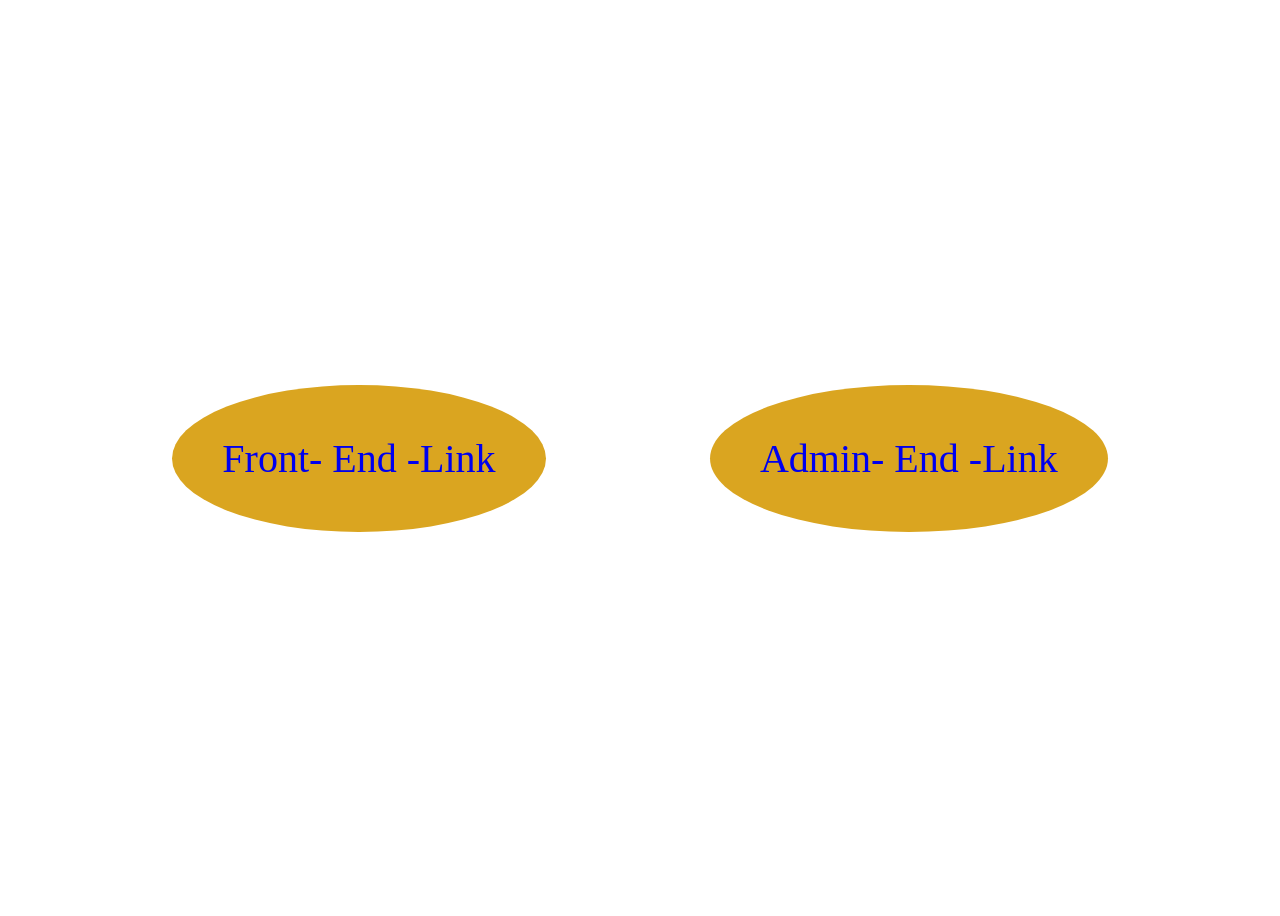
<file: frontend/index.html>
<!DOCTYPE html>
<html lang="en">
<head>
    <meta charset="UTF-8">
    <meta http-equiv="X-UA-Compatible" content="IE=edge">
    <meta name="viewport" content="width=device-width, initial-scale=1.0">
    <title>main</title>
    <style>
        #mainpage{
            display: flex;
            justify-content: space-evenly;
            height: 100vh;
            align-items: center;
        }
        #mainpage a{
            text-decoration: none;
            font-size: 40px;
            background-color: goldenrod;
            padding: 50px;
            border-radius: 50%;
        }
    </style>
</head>
<body>
    <div id="mainpage">
        <a href="home.html">Front- End -Link</a>
        <a href="admin.html">Admin- End -Link</a>
    </div>
</body>
</html>
</file>
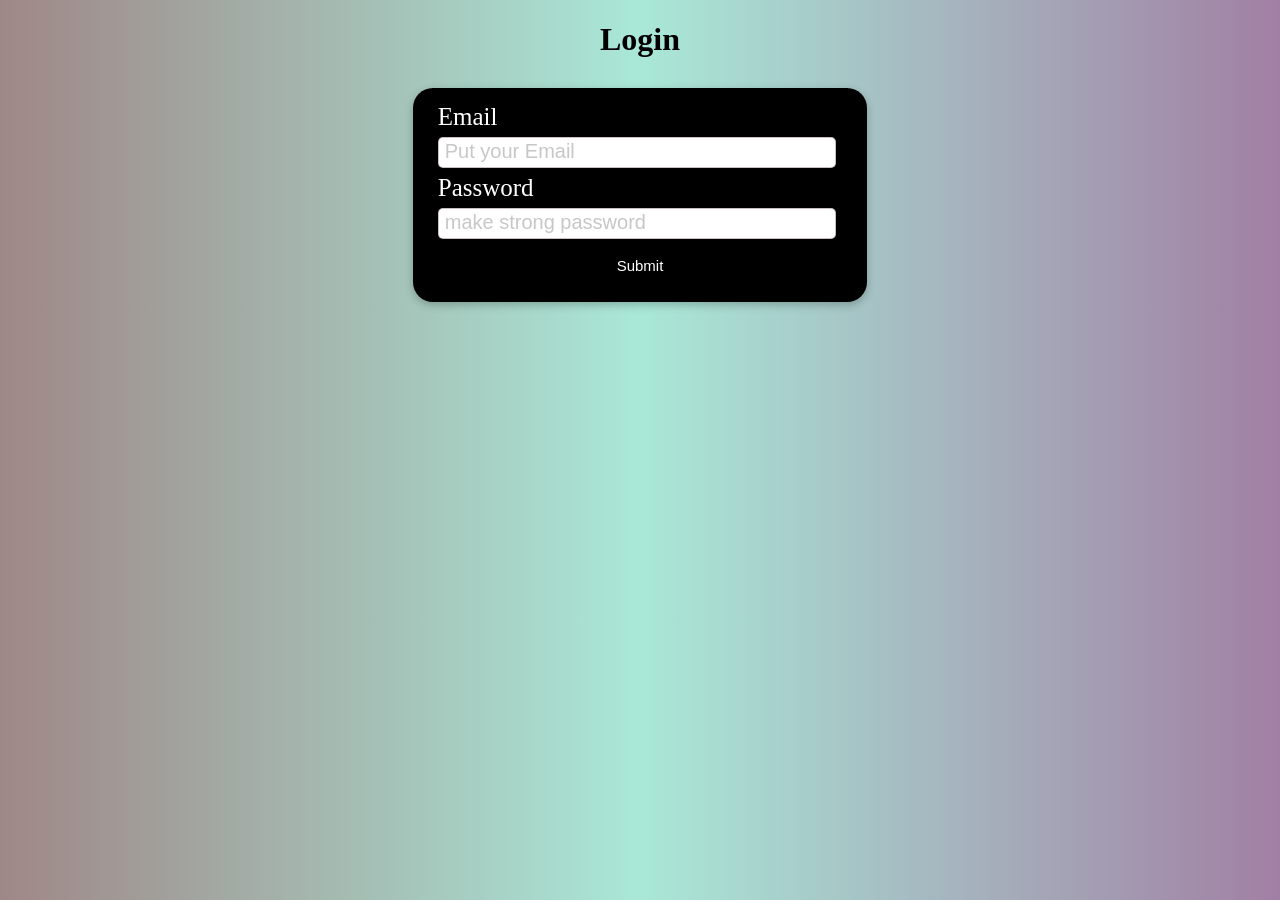
<file: frontend/admin.html>
<!DOCTYPE html>
<html lang="en">
<head>
    <meta charset="UTF-8">
    <meta http-equiv="X-UA-Compatible" content="IE=edge">
    <meta name="viewport" content="width=device-width, initial-scale=1.0">
    <link rel="stylesheet" href="adminlogin.css">
    <title>Login </title>
<body>
     <div>
    <h1>Login </h1>
  </div>
  <div>
    <form  action="" class="container">
     
      <label for="">Email</label>
      <br>
      <input type="email" id="email" name="email" placeholder="Put your Email" required>
      <br>
     
      <label for="">Password</label>
      <br>
      <input type="password" id="password" name="password" placeholder="make strong password" required>
      <br>
      
      
      <div class="outer">
        <input class="button" type="submit" value="Submit">
      </div>
    </form>
  </div>
</body>
</html>
<script>
let formsub=document.querySelector("form")
  formsub.addEventListener("submit",(event)=>{
    event.preventDefault()
    
    let email=formsub.email.value;
    let password=formsub.password.value;
    if(email==""||password==""){
      alert("Please fill all details")
    }else{
      let ob={
        email,password
      };
      console.log(ob)
      fetch("https://myshop-backend-u9km.onrender.com/admin/login",{
       method:"POST",
       body:JSON.stringify(ob),
       headers:{
        "Content-type":"application/json"
       }
      }).then((res)=>{return(res.json())}).then((data)=>{
        localStorage.setItem("token",data.token)
        console.log(data.token)
        alert("Login sucessful");
        window.location.href="admindashboard.html"
    })
      .then((error)=>{
        console.log(error)
      })
    }
  })    


</script>
</file>
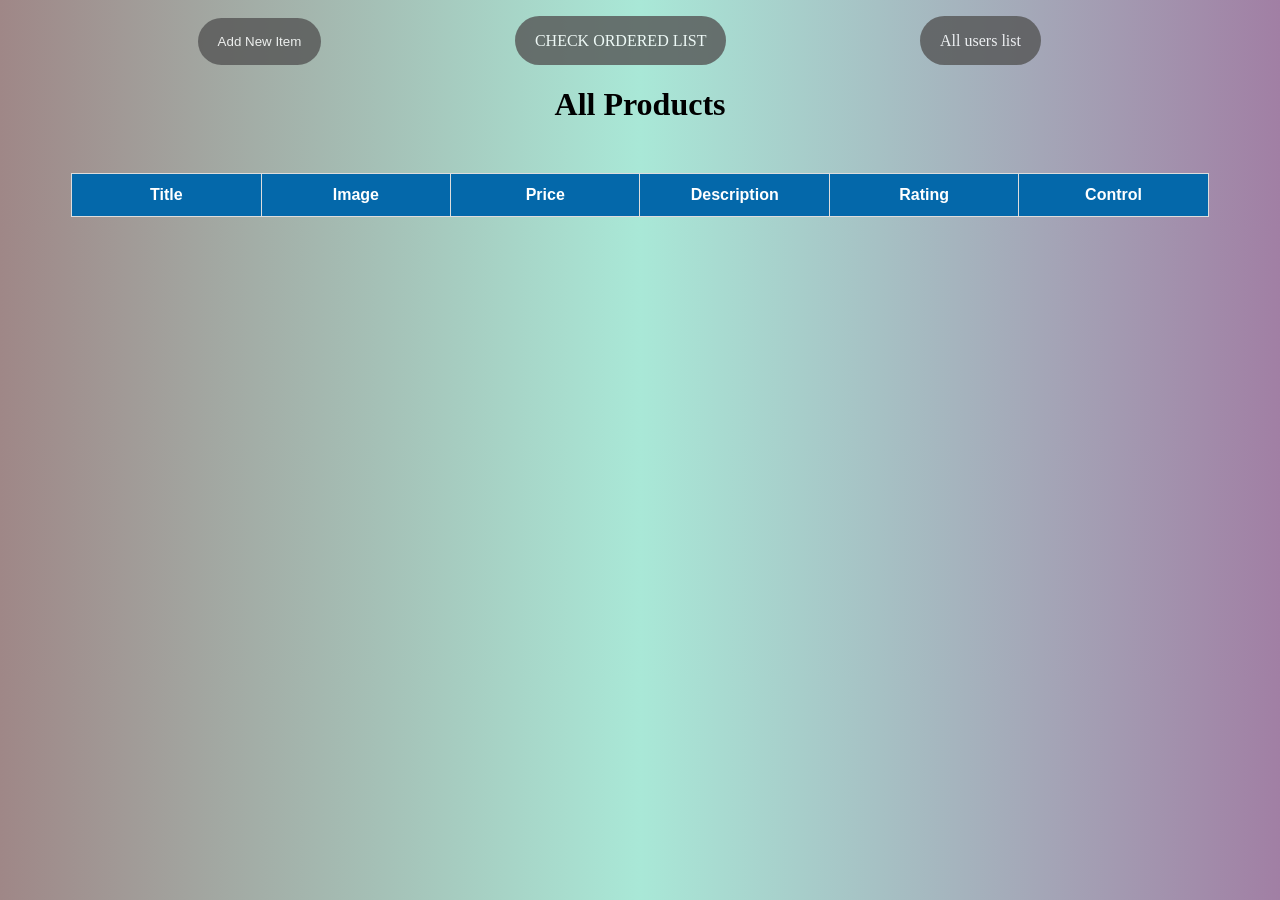
<file: frontend/admindashboard.html>
<!DOCTYPE html>
<html lang="en">
  <head>
    <meta charset="UTF-8" />
    <meta http-equiv="X-UA-Compatible" content="IE=edge" />
    <meta name="viewport" content="width=device-width, initial-scale=1.0" />
    <title>All Products</title>
    <link rel="stylesheet" href="dashboard.css" />
  </head>

  <body>
    <div id="additem">
      <div class="buttons">
        <button class="open-button" onclick="openForm()">Add New Item</button>
        <a class="openodered" href="getorderitem.html">CHECK ORDERED LIST</a>
        <a class="openuser" href="userlist.html">All users list</a>
      </div>

      <div class="form-popup" id="myForm">
        <form action="" class="form-container">
          <h1>Fill Details of New Product</h1>

          <label for="psw"><b>Brand</b></label>
          <input
            type="text"
            placeholder="Name"
            name="name"
            id="Name"
            required
          />

          <label for="image"><b>Image _Url</b></label>
          <input
            type="text"
            placeholder="Image Url"
            name="image"
            id="image"
            required
          />

          <label for="product_price"><b>Price</b></label>
          <input
            type="number"
            placeholder="Price"
            name="price"
            id="price"
            required
          />

          <label for="title"><b>Description</b></label>
          <input
            type="text"
            placeholder="Description"
            name="description"
            id="des"
            required
          />

          <label for="category"><b>Rating</b></label>
          <input
            type="number"
            step=".01"
            placeholder="Rating"
            name="rating"
            id="rating"
            required
          />

          <!-- <button type="submit" class="btn">Login</button> -->
          <button type="button" class="btn cancel" onclick="closeForm()">
            Add
          </button>
        </form>
      </div>

      <!-- edit data form---------- -->
      <div class="form-popup" id="editForm">
        <form action="" class="edit-form-container">
          <h1>Update the data</h1>

          <label for="psw"><b>Brand</b></label>
          <input type="text" name="name" id="Name" required />

          <label for="image"><b>Image _Url</b></label>
          <input type="text" Url" name="image" id="image" required>

          <label for="product_price"><b>Price</b></label>
          <input type="number" name="price" id="price" required />

          <label for="title"><b>Description</b></label>
          <input type="text" name="description" id="des" required />

          <label for="category"><b>Rating</b></label>
          <input type="number" step=".01" name="rating" id="rating" required />

          <!-- <button type="submit" class="btn">Login</button> -->
          <button type="button" class="btn cancel" id="update">Update</button>
        </form>
      </div>
    </div>

    <div id="product-div">
      <h1 id="heading">All Products</h1>
      <table>
        <!-- Dont change order of columns -->
        <thead>
          <tr>
            <th>Title</th>
            <th>Image</th>
            <th>Price</th>
            <th>Description</th>
            <th>Rating</th>

            <th>Control</th>
          </tr>
        </thead>
        <tbody>
          <!-- Append your output to tbody -->
        </tbody>
      </table>
    </div>
  </body>
</html>

<script>
  fetch("https://myshop-backend-u9km.onrender.com/admintask", {
    headers: {
      Authorization: localStorage.getItem("token"),
    },
  })
    .then((res) => {
      return res.json();
    })
    .then((data) => {
      display(data);
    })
    .catch((err) => {
      console.log(err);
    });

  function display(data) {
    let tbody = document.querySelector("tbody");
    tbody.innerHTML = "";
    data.forEach((element) => {
      let row = document.createElement("tr");

      let title = document.createElement("td");
      title.innerText = element.name;
      let image = document.createElement("img");
      image.setAttribute("src", element.image);
      image.setAttribute("class", "image");
      let price = document.createElement("td");
      price.innerText = element.price;
      let description = document.createElement("td");
      description.innerText = element.description;
      let rating = document.createElement("td");
      rating.innerText = element.rating;

      let control = document.createElement("td");
      let butDelet = document.createElement("button");
      butDelet.innerText = "Delete";
      butDelet.setAttribute("id", "blue");
      butDelet.addEventListener("click", (eve) => {
        DeleteNote(element._id);
      });
      let butUpdate = document.createElement("button");
      butUpdate.innerText = "Edit";
      butUpdate.setAttribute("id", "red");
      butUpdate.addEventListener("click", () => {
        editData(element);
      });
      control.append(butDelet, butUpdate);
      row.append(title, image, price, description, rating, control);
      tbody.append(row);
    });
  }

  function DeleteNote(noteId) {
    //console.log(noteId)
    event.preventDefault();
    fetch(
      `https://myshop-backend-u9km.onrender.com/admintask/delete/${noteId}`,
      {
        method: "DELETE",
        headers: {
          Authorization: localStorage.getItem("token"),
        },
      }
    )
      .then((res) => {
        return res.json();
      })
      .then((data) => {
        location.reload();
      })
      .catch((err) => {
        console.log(err);
      });
  }

  // ------add product-----

  function openForm() {
    document.getElementById("myForm").style.display = "block";
    document.getElementById("product-div").style.display = "none";
    document.querySelector(".buttons").style.display = "none";
  }
  let modal = document.getElementById("myForm");
  window.onclick = function (event) {
    if (event.target == modal) {
      modal.style.display = "none";
    }
  };

  function closeForm(event) {
    let ProductData = document.querySelector("form");
    let obj = {};

    obj["name"] = ProductData.name.value;
    obj["image"] = ProductData.image.value;
    obj["price"] = ProductData.price.value;
    obj["description"] = ProductData.des.value;

    obj["rating"] = ProductData.rating.value;

    if (
      obj["name"] == "" ||
      obj["image"] == "" ||
      obj["price"] == "" ||
      obj["price"] == "" ||
      obj["description"] == "" ||
      obj["rating"] == ""
    ) {
      alert("Fill all detail");
    } else {
      const token = localStorage.getItem("token");

      fetch("https://myshop-backend-u9km.onrender.com/admintask/add", {
        method: "POST",
        body: JSON.stringify(obj),
        headers: {
          "Content-type": "application/json",
          Authorization: token,
        },
      })
        .then((res) => {
          return res.json();
        })
        .then((data) => {
          //console.log(data)
          alert("Item has been added");
          location.reload();
          //window.location.href="show.html"
        })
        .catch((error) => {
          console.log(error);
          alert(error);
        });
    }
    document.getElementById("myForm").style.display = "none";
    document.querySelector(".open-button").style.display = "block";
    
  }

  function editData(element) {
    //console.log(element)
    document.getElementById("editForm").style.display = "block";

    document.getElementById("product-div").style.display = "none";
    document.querySelector(".buttons").style.display = "none";
    let editform = document.querySelector(".edit-form-container");
    editform.name.value = element.name;
    editform.image.value = element.image;
    editform.price.value = element.price;
    editform.des.value = element.description;
    editform.rating.value = element.rating;
    let update = document.querySelector("#editForm #update");
    update.addEventListener("click", () => {
      let editedData = document.querySelector(".edit-form-container");
      console.log("data is updated");
      event.preventDefault();
      let obj = {};
      obj["name"] = editedData.name.value;
      obj["image"] = editedData.image.value;
      obj["price"] = editedData.price.value;
      obj["description"] = editedData.des.value;

      obj["rating"] = editedData.rating.value;
      console.log(element._id);
      fetch(
        `https://myshop-backend-u9km.onrender.com/admintask/update/${element._id}`,
        {
          method: "PATCH",
          body: JSON.stringify(obj),
          headers: {
            "Content-type": "application/json",
            Authorization: localStorage.getItem("token"),
          },
        }
      )
        .then((res) => {
          return res.json();
        })
        .then((data) => {
          location.reload();
        })
        .catch((err) => {
          console.log(err);
        });
    });
  }
</script>
</file>
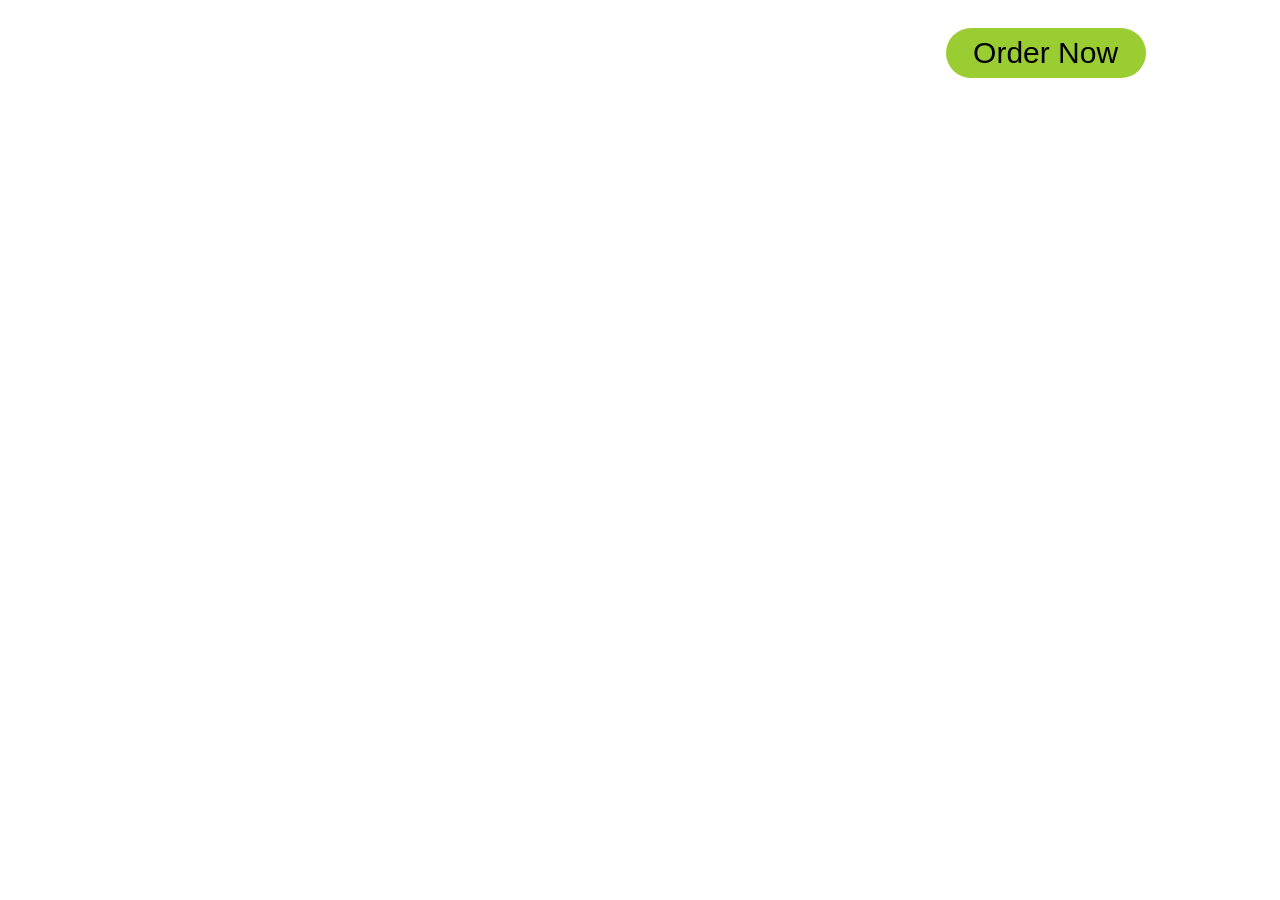
<file: frontend/cart.html>
<!DOCTYPE html>
<html lang="en">
<head>
    <meta charset="UTF-8">
    <meta http-equiv="X-UA-Compatible" content="IE=edge">
    <meta name="viewport" content="width=device-width, initial-scale=1.0">
    <title>Document</title>
    <link rel="stylesheet" href="cart.css">
</head>
<body>
    <div id="heading">
        <h1 id="totalproduct"></h1>
          <h1 id="price"></h1>
          <button id="ordernow">Order Now</button>
    </div>
    <Div id="product-conatiner">

        <!-- // i have to append all the product -->
    </Div>
</body>
</html>

<script>
     fetch("https://myshop-backend-u9km.onrender.com/usercart", {
        headers: {
            "Authorization": localStorage.getItem("user-token")
        }
    }).then((res) => { return (res.json()) }).then((data) => {
        display(data)
    }).catch((err) => {
        console.log(err);
    })





  function display(data) {
        let productContainer = document.querySelector("#product-conatiner");
        productContainer.innerHTML = "";
           let totalprice=0,c=data.length;;
        data.forEach(element => {
            totalprice=totalprice+element.price
            let itemcart = document.createElement("div");
            itemcart.setAttribute("id", "itemcart");

            let image = document.createElement("img");
            image.src = element.image;

            let name = document.createElement("h3");
            name.innerText = element.name;

            let description = document.createElement("p");
            description.innerText = element.description;

            let price = document.createElement("h3");
            price.innerText = "Rs" + ":" + element.price;
            let rating = document.createElement("p");
            rating.innerText = element.rating;
            let delet=document.createElement("button");
            delet.innerText="Delete";
            delet.setAttribute("id","delete");
            delet.addEventListener("click",()=>{
                DeleteItem(element)
            })


            itemcart.append(image, name, description, price, rating,delet);
            

            productContainer.append(itemcart);

        });
       document.querySelector("#price").innerText="Total price :"+"Rs. "+totalprice;
       localStorage.setItem("price",totalprice)
       document.querySelector("#totalproduct").innerText="Total quantity :"+c;
    }

function DeleteItem(element){
    console.log(element)

    event.preventDefault()
        fetch(`https://myshop-backend-u9km.onrender.com/usercart/deletecart/${element._id}`, {
            method: "DELETE",
            headers: {
                "Authorization": localStorage.getItem("user-token")
            }
        }).then((res) => { return (res.json()) }).then((data) => {
            location.reload();
        }).catch((err) => {
            console.log(err);
        })
}
    
let odersBtn=document.querySelector("#ordernow");
odersBtn.addEventListener("click",()=>{
    window.location.href="order.html"
})


</script>
</file>
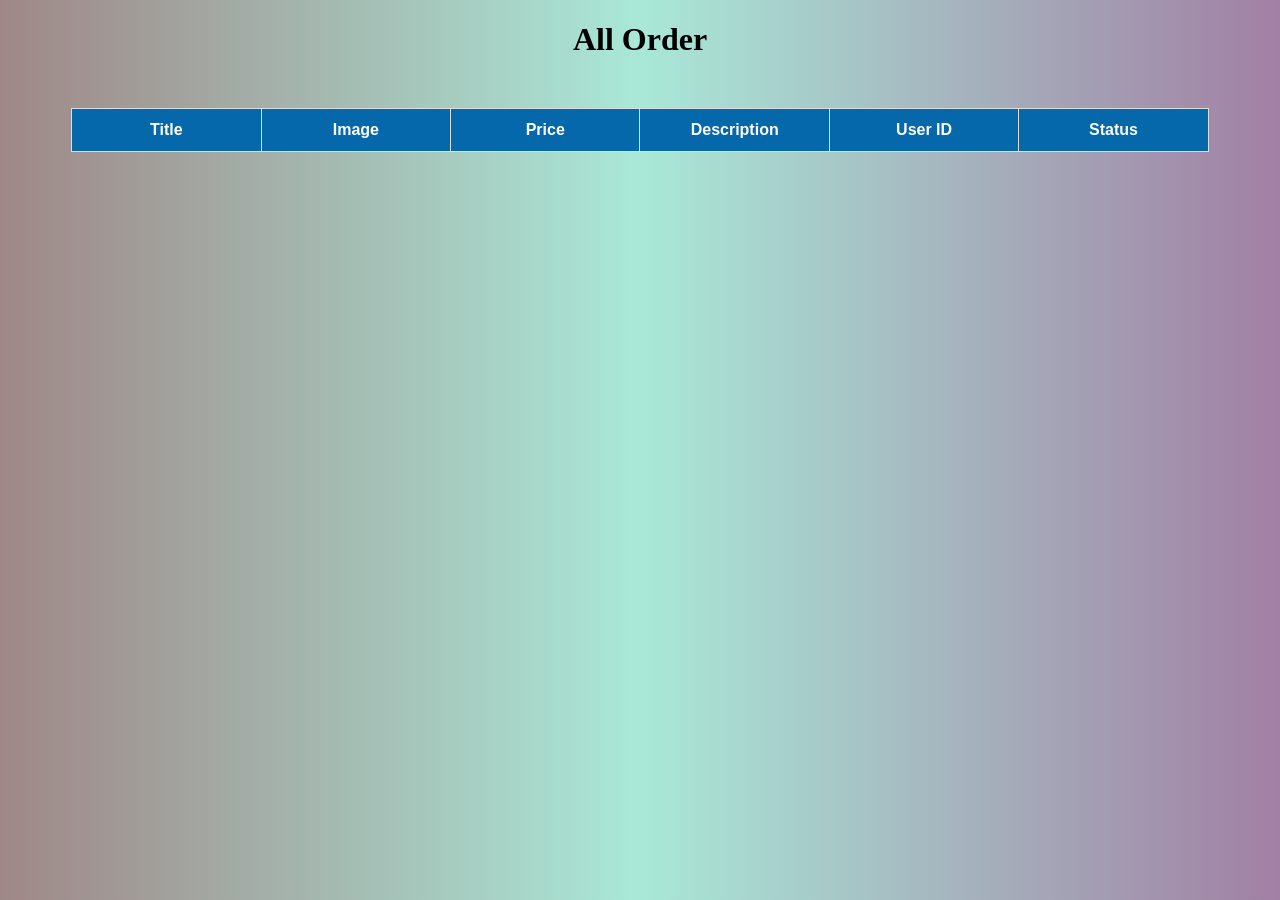
<file: frontend/getorderitem.html>
<!DOCTYPE html>
<html lang="en">
<head>
    <meta charset="UTF-8">
    <meta http-equiv="X-UA-Compatible" content="IE=edge">
    <meta name="viewport" content="width=device-width, initial-scale=1.0">
    <title>All order Products </title>
    <link rel="stylesheet" href="dashboard.css">
</head>
<body>
    <div id="product-div">
        <h1 id="heading">All Order</h1>
        <table>
            <!-- Dont change order of columns -->
            <thead>
                <tr>

                    <th>Title</th>
                    <th>Image</th>
                    <th>Price</th>
                    <th>Description</th>
                    <th>User ID</th>
                    <th>Status</th>
                </tr>
            </thead>
            <tbody>
                <!-- Append your output to tbody -->

            </tbody>
        </table>
    </div>
</body>
</html>

<script>

fetch("https://myshop-backend-u9km.onrender.com/admintask/getorderitem", {
        headers: {
            "Authorization": localStorage.getItem("token")
        }
    }).then((res) => { return (res.json()) }).then((data) => {
        display(data)
    }).catch((err) => {
        console.log(err);
    })



    
    function display(data) {
        let c=0;
        let tbody = document.querySelector("tbody");
        tbody.innerHTML = "";
        data.forEach(element => {
            c++;
            let row = document.createElement("tr");

            let title = document.createElement("td");
            title.innerText = element.name;
            let image = document.createElement("img");
            image.setAttribute("src", element.image);
            image.setAttribute("class", "image")
            let price = document.createElement("td");
            price.innerText = element.price;
            let description = document.createElement("td");
            description.innerText = element.description;
            let rating = document.createElement("td");
            rating.innerText = element.userId;

            let control = document.createElement("td");
            let butDelet = document.createElement("button");
           if(c%3==0){
            butDelet.innerText = "Pending";
           }else if(c%2==0){
            butDelet.innerText = "on Processing";
           }else{
            butDelet.innerText = "Delivered";
           }
            butDelet.setAttribute("id", "blue");

           
            
            control.append(butDelet)
            row.append(title, image, price, description, rating, control);
            tbody.append(row)

        });
    }
</script>
</file>
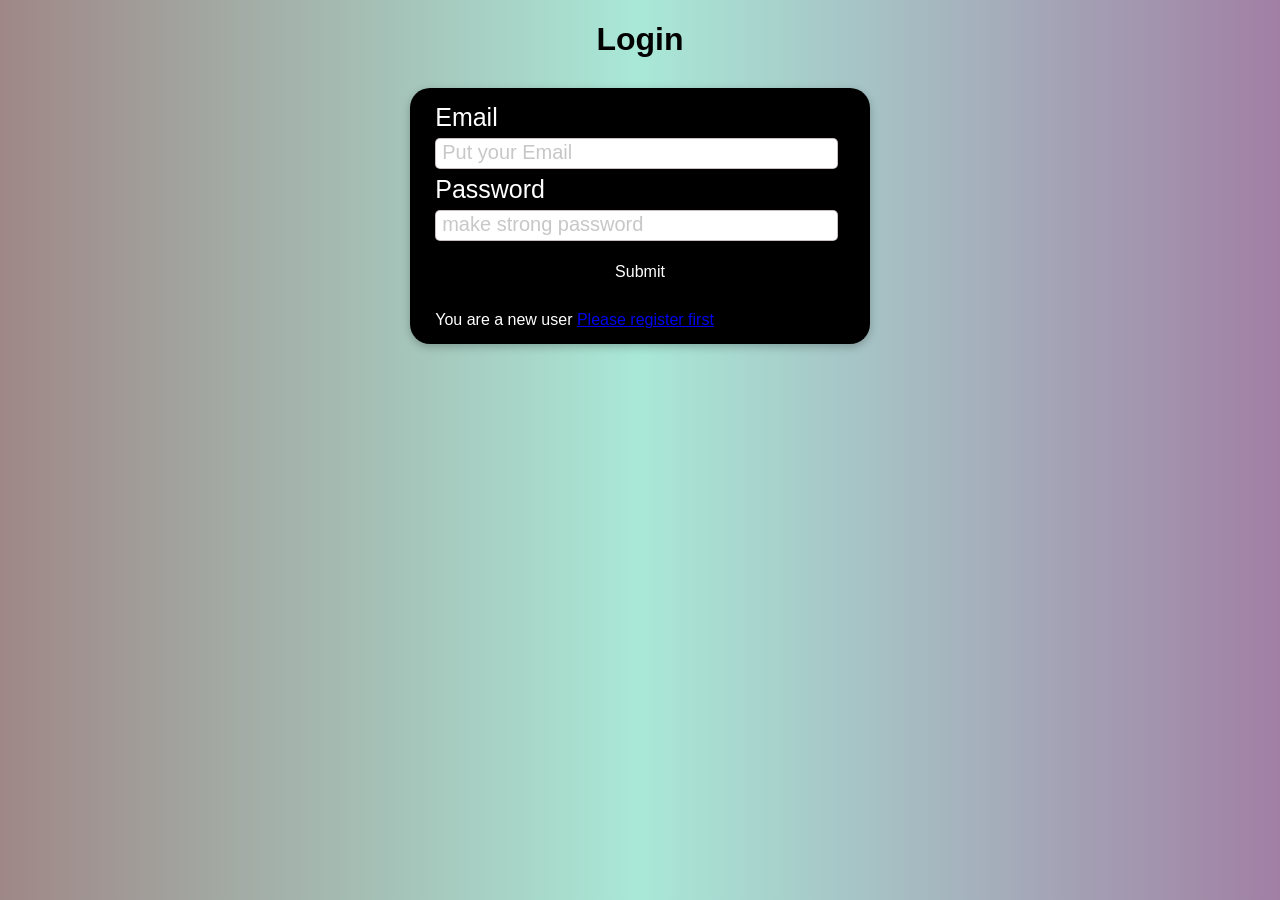
<file: frontend/login.html>
<!DOCTYPE html>
<html lang="en">
<head>
    <meta charset="UTF-8">
    <meta http-equiv="X-UA-Compatible" content="IE=edge">
    <meta name="viewport" content="width=device-width, initial-scale=1.0">
    <link rel="stylesheet" href="./css/register.css">
    <title>Login </title>
<body>
     <div>
    <h1>Login </h1>
  </div>
  <div>
    <form  action="" class="container">
     
      <label for="">Email</label>
      <br>
      <input type="email" id="email" name="email" placeholder="Put your Email" required>
      <br>
     
      <label for="">Password</label>
      <br>
      <input type="password" id="password" name="password" placeholder="make strong password" required>
      <br>
      
      
      <div class="outer">
        <input class="button" type="submit" value="Submit">
      </div>
      <span id="reg-span"> You are a new user </span><a id="register" href="./register.html">Please register first </a>
    </form>
   
  </div>
</body>
</html>
<script>
let formsub=document.querySelector("form")
  formsub.addEventListener("submit",(event)=>{
    event.preventDefault()
    
    let email=formsub.email.value;
    let password=formsub.password.value;
    if(email==""||password==""){
      alert("Please fill all details")
    }else{
      let ob={
        email,password
      };
      console.log(ob)
      fetch("https://myshop-backend-u9km.onrender.com/user/login",{
       method:"POST",
       body:JSON.stringify(ob),
       headers:{
        "Content-type":"application/json"
       }
      }).then((res)=>{return(res.json())}).then((data)=>{
        localStorage.setItem("user-token",data.token);
        let user=data.user;
        localStorage.setItem("username",user.name)
        //console.log(data)
        alert("Login sucessful");
        window.location.href="home.html"
    })
      .then((error)=>{
        console.log(error)
      })
    }
  })    


</script>
</file>
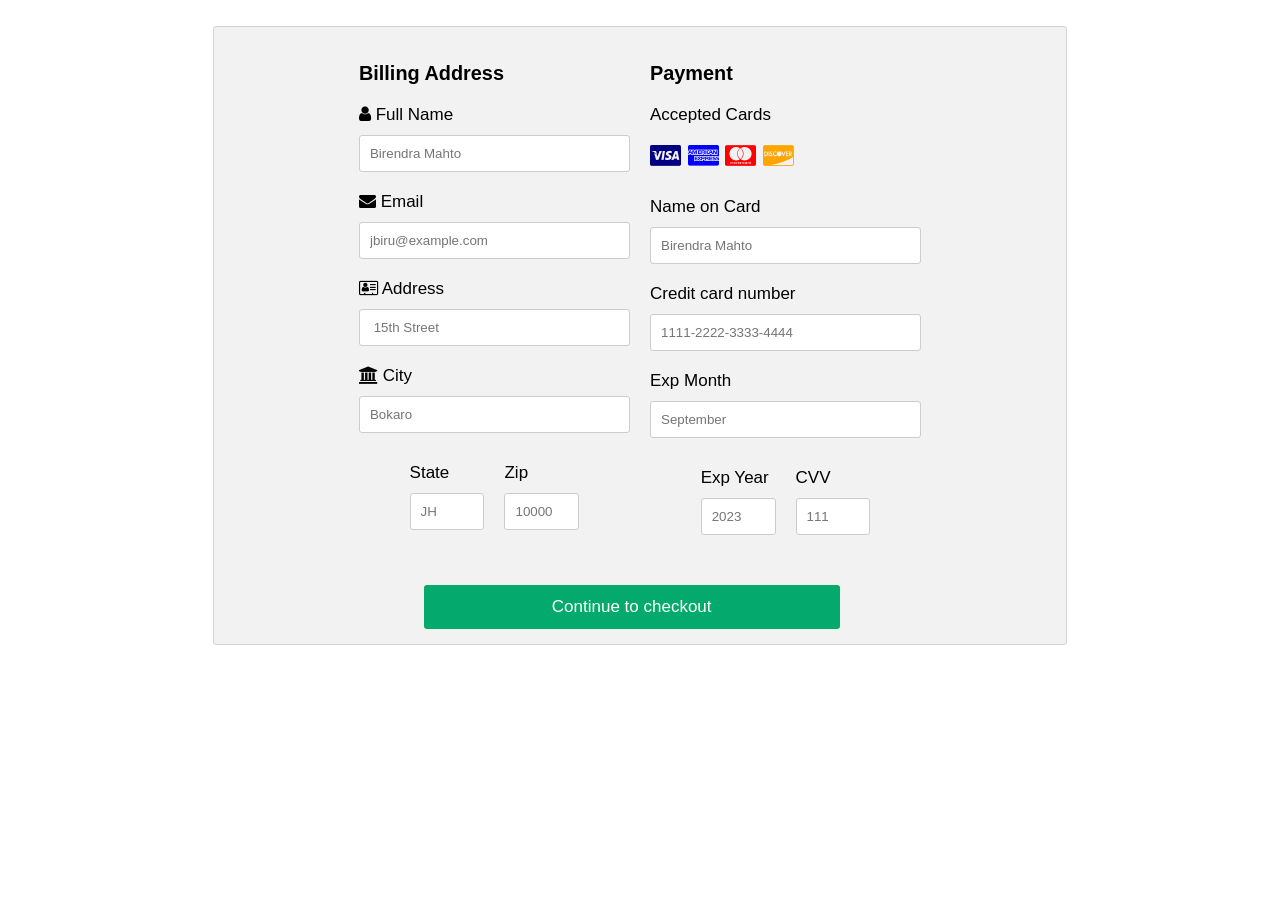
<file: frontend/order.html>
<!DOCTYPE html>
<html>
<head>
<meta name="viewport" content="width=device-width, initial-scale=1">
<link rel="stylesheet" href="https://cdnjs.cloudflare.com/ajax/libs/font-awesome/4.7.0/css/font-awesome.min.css">
<style>
body {
  font-family: Arial;
  font-size: 17px;
  padding: 8px;
}

* {
  box-sizing: border-box;
}

.row {
    width: 70%;
  display: -ms-flexbox; /* IE10 */
  display: flex;
  -ms-flex-wrap: wrap; /* IE10 */
  flex-wrap: wrap;
  margin: 10px auto;
}

.col-25 {
  -ms-flex: 25%; /* IE10 */
  flex: 25%;
}

.col-50 {
  -ms-flex: 50%; /* IE10 */
  flex: 50%;
}

.col-75 {
  -ms-flex: 75%; /* IE10 */
  flex: 75%;
}

.col-25,
.col-50,
.col-75 {
  padding: 0 10px;
}

.container {
  background-color: #f2f2f2;
  padding: 5px 10px 5px 10px;
  border: 1px solid lightgrey;
  border-radius: 3px;
}

input[type=text] {
  width: 100%;
  margin-bottom: 20px;
  padding: 10px;
  border: 1px solid #ccc;
  border-radius: 3px;
}

label {
  margin-bottom: 10px;
  display: block;
}

.icon-container {
  margin-bottom: 20px;
  padding: 7px 0;
  font-size: 24px;
}

.btn {
  background-color: #04AA6D;
  color: white;
  padding: 12px;
  margin: 10px 24%;
  border: none;
  width: 50%;
  border-radius: 3px;
  cursor: pointer;
  font-size: 17px;
}

.btn:hover {
  background-color: #45a049;
}

a {
  color: #2196F3;
}

hr {
  border: 1px solid lightgrey;
}

span.price {
  float: right;
  color: grey;
}

/* Responsive layout - when the screen is less than 800px wide, make the two columns stack on top of each other instead of next to each other (also change the direction - make the "cart" column go on top) */
@media (max-width: 800px) {
  .row {
    flex-direction: column-reverse;
  }
 
}
</style>
</head>
<body>


<div class="row">
  <div class="col-75">
    <div class="container">
      <form >
      
        <div class="row">
          <div class="col-50">
            <h3>Billing Address</h3>
            <label for="fname"><i class="fa fa-user"></i> Full Name</label>
            <input type="text" id="fname" name="firstname" placeholder="Birendra Mahto">
            <label for="email"><i class="fa fa-envelope"></i> Email</label>
            <input type="text" id="email" name="email" placeholder="jbiru@example.com">
            <label for="adr"><i class="fa fa-address-card-o"></i> Address</label>
            <input type="text" id="adr" name="address" placeholder=" 15th Street">
            <label for="city"><i class="fa fa-institution"></i> City</label>
            <input type="text" id="city" name="city" placeholder="Bokaro">

            <div class="row">
              <div class="col-50">
                <label for="state">State</label>
                <input type="text" id="state" name="state" placeholder="JH">
              </div>
              <div class="col-50">
                <label for="zip">Zip</label>
                <input type="text" id="zip" name="zip" placeholder="10000">
              </div>
            </div>
          </div>

          <div class="col-50">
            <h3>Payment</h3>
            <label for="fname">Accepted Cards</label>
            <div class="icon-container">
              <i class="fa fa-cc-visa" style="color:navy;"></i>
              <i class="fa fa-cc-amex" style="color:blue;"></i>
              <i class="fa fa-cc-mastercard" style="color:red;"></i>
              <i class="fa fa-cc-discover" style="color:orange;"></i>
            </div>
            <label for="cname">Name on Card</label>
            <input type="text" id="cname" name="cardname" placeholder="Birendra Mahto">
            <label for="ccnum">Credit card number</label>
            <input type="text" id="ccnum" name="cardnumber" placeholder="1111-2222-3333-4444">
            <label for="expmonth">Exp Month</label>
            <input type="text" id="expmonth" name="expmonth" placeholder="September">
            <div class="row">
              <div class="col-50">
                <label for="expyear">Exp Year</label>
                <input type="text" id="expyear" name="expyear" placeholder="2023">
              </div>
              <div class="col-50">
                <label for="cvv">CVV</label>
                <input type="text" id="cvv" name="cvv" placeholder="111">
              </div>
            </div>
          </div>
          
        </div>
        
        <button class="btn" >Continue to checkout</button> 
        
      </form>
    </div>
  </div>
  
</div>

</body>
</html>

<script>


    let btn=document.querySelector(".btn")
    btn.addEventListener("click",()=>{
        window.location.href="home.html"
         alert("your order is placed");
        
    })
</script>
</file>
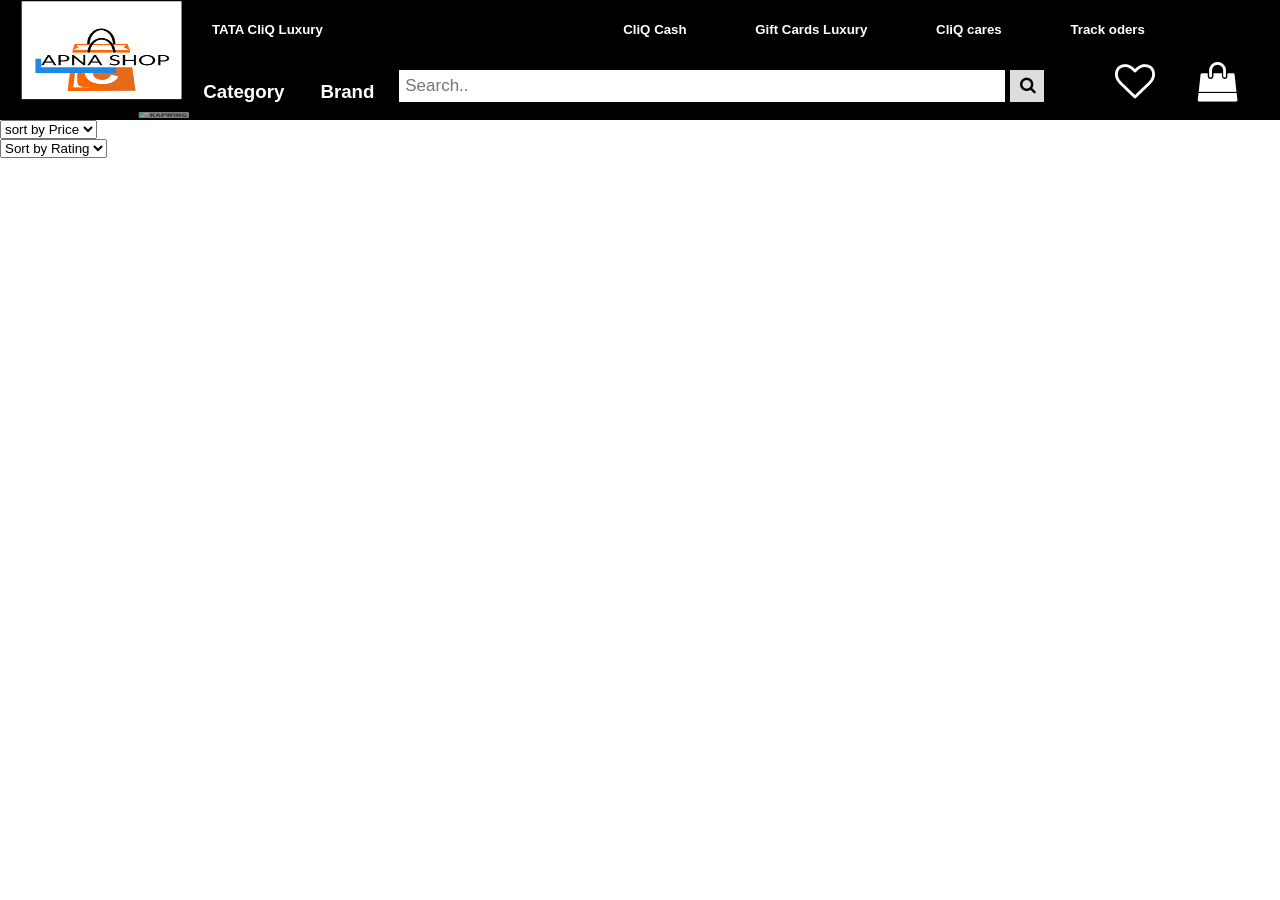
<file: frontend/product.html>
<!DOCTYPE html>
<html lang="en">

<head>
    <meta charset="UTF-8">
    <meta http-equiv="X-UA-Compatible" content="IE=edge">
    <meta name="viewport" content="width=device-width, initial-scale=1.0">
    <link rel="stylesheet" href="product.css">
    <link rel="stylesheet" href="./css/navbar.css">
    <link rel="stylesheet" href="./css/slider.css">
    <link rel="stylesheet" href="./product.css">
    <link rel="stylesheet" href="footer.css">
    <link rel="stylesheet" href="https://cdnjs.cloudflare.com/ajax/libs/font-awesome/4.7.0/css/font-awesome.min.css">
    <title>Document</title>
</head>

<body>
    <div id="navbar">
        <div id="logo">
            <a href="./home.html"><img src="Studio_Project.png" alt=""></a>
        </div>

        <div id="navcont">

            <div id="tataluxuxry">
                <div id="Tataleft">
                    <h5><a href="#">TATA CliQ Luxury</a></h5>
                </div>
                <div id="Tatatight">
                    <h5><a href="#">CliQ Cash</a></h5>
                    <h5><a href="#">Gift Cards Luxury</a></h5>
                    <h5><a href="#"> CliQ cares</a></h5>
                    <h5><a href="#">Track oders</a></h5>
                    <div class="dropdown">

                        <h5 id="click"><a class="dropbtn" href="#">Sign in /Sign Up</a></h5>
                        <div class="dropdown-content">
                            <a id="loginregister" href="#">Login/Register</a>
                            <a href="#">My Account</a>
                            <a href="#">Oreder History</a>
                            <a href="#">My wishlist</a>
                            <a href="#">Alerts & Coupons</a>
                            <a href="#">Gift cards</a>
                            <a href="#">CliQ Cash</a>
                        </div>
                    </div>

                </div>

            </div>

            <div id="category">

                <div id="#catdropdown" class="branddropdown">
                    <div class="catdropdown">
                        <h3><a href="#">Category</a></h3>
                    </div>
                    <div class="dropdown-content-cat">
                        <a href="#">Women's Fashion</a>
                        <hr>
                        <a href="#">Men's Fashion</a>
                        <hr>
                        <a href="#">Kid's Fashion</a>
                        <hr>
                        <a href="#">Home & Kitchen</a>
                        <hr>
                        <a href="#">Beauty</a>
                        <hr>
                        <a href="#">Gadgets</a>
                        <hr>
                        <a href="#">Jewellery</a>
                        <hr>
                        <a href="#">Accessories</a>

                    </div>
                </div>

                <div id="#branddropdown" class="branddropdown">
                    <div class="catdropdown">
                        <h3><a href="#">Brand</a></h3>
                    </div>
                    <div class="dropdown-content-cat">
                        <a href="#">Women's Wear</a>
                        <hr>
                        <a href="#">Men's Wear</a>
                        <hr>
                        <a href="#">Footwear</a>

                        <hr>
                        <a href="#">Jewellery</a>
                        <hr>
                        <a href="#">Watches & Accessories</a>
                        <hr>
                        <a href="#">Kids</a>

                    </div>
                </div>
                <div id="search-container">
                    <form action="">
                        <input type="text" placeholder="Search.." name="search">
                        <button type="submit"><i class="fa fa-search"></i></button>
                    </form>
                </div>
                <div id="cartwishlist">
                    <a href="#"> <i class="fa fa-heart-o" style="font-size:40px;color:white"></i></a>
                    <a > <i id="bag" class="fa fa-shopping-bag" style="font-size:40px;color:white"></i></a>
                </div>
            </div>
        </div>






    </div>

    <div id="main-body">
        <div id="functionality">
            <form id="form-price-sort" action="">
                <select onchange="sortFunction()" name="price" id="sort-price">
                    <option value="">sort by Price</option>
                    <option value="asc">Low - High</option>
                    <option value="desc">High - Low</option>
                </select>

            </form>
            <form id="form-rating-sort" action="">
                <select onchange="sortFunction()" name="rating" id="sort-rating">
                    <option value="">Sort by Rating</option>
                    <option value="asc">Low - High</option>
                    <option value="desc">High - Low</option>
                </select>

            </form>

        </div>
        <Div id="product-conatiner">

            <!-- // i have to append all the product -->
        </Div>
    </div>
</body>

</html>

<script>
   let username = localStorage.getItem("username");
    if (username != "") {
        let tar = document.querySelector("#click .dropbtn").innerText = username;
        let reg = document.querySelector("#loginregister");
        reg.innerText = "Log Out";
        reg.addEventListener("click", () => {
            localStorage.setItem("user-token", "");
            localStorage.setItem("username", "");
        })

        console.log(reg)
    } else {
        let reg= document.querySelector("#loginregister");
        reg.addEventListener("click",()=>{
            window.location.href="login.html"
        })
    }
    let bag=document.querySelector("#cartwishlist #bag");
  bag.addEventListener("click",()=>{
    if(username!=""){
        window.location.href="cart.html"
    }else{
        alert("Login Please");
        window.location.href="login.html"
    }
  })

    let search_button = document.querySelector("#search-container button");
    search_button.addEventListener("click", () => {
        event.preventDefault()


        let searchinput = document.querySelector("#search-container  input").value;
        console.log(searchinput)
        fetch(`https://myshop-backend-u9km.onrender.com/general/search?name=${searchinput}`).then((res) => { return (res.json()) }).then((data) => {
            display(data)
        }).catch((err) => {
            console.log(err);
        })


    })


    fetch("https://myshop-backend-u9km.onrender.com/general").then((res) => { return (res.json()) }).then((data) => {
        console.log(data)
        display(data)
    }).catch((err) => {
        console.log(err);
    })


    function display(data) {
        let productContainer = document.querySelector("#product-conatiner");
        productContainer.innerHTML = "";

        data.forEach(element => {
            let a = document.createElement("a");
            a.href = "singleproduct.html?id"+"="+element._id;
            a.setAttribute("id", "cartanchoer")
            let itemcart = document.createElement("div");
            itemcart.setAttribute("id", "itemcart");

            let image = document.createElement("img");
            image.src = element.image;

            let name = document.createElement("h3");
            name.innerText = element.name;

            let description = document.createElement("p");
            description.innerText = element.description;

            let price = document.createElement("h3");
            price.innerText = "Rs" + ":" + element.price;
            let rating = document.createElement("p");
            rating.innerText = element.rating;

            itemcart.append(image, name, description, price, rating);
            a.append(itemcart)

            productContainer.append(a);

        });

    }

    function sortFunction() {
        let sort_price="",sort_rating=""
         sort_price = document.getElementById("sort-price").value;
        sort_rating = document.getElementById("sort-rating").value;
        //console.log(sort_price,sort_rating)
        if(sort_price!=""){

            fetch(`https://myshop-backend-u9km.onrender.com/general/sort-price?price=${sort_price}`).then((res) => { return (res.json()) }).then((data) => {
            display(data)
        }).catch((err) => {
            console.log(err);
        })

            
        }else if(sort_rating!=""){
            fetch(`https://myshop-backend-u9km.onrender.com/general/sort-rating?rating=${sort_rating}`).then((res) => { return (res.json()) }).then((data) => {
            display(data)
        }).catch((err) => {
            console.log(err);
        })


        }else{

            
    fetch("https://myshop-backend-u9km.onrender.com/general/").then((res) => { return (res.json()) }).then((data) => {
        console.log(data)
        display(data)
    }).catch((err) => {
        console.log(err);
    })
        }
    }




</script>
</file>
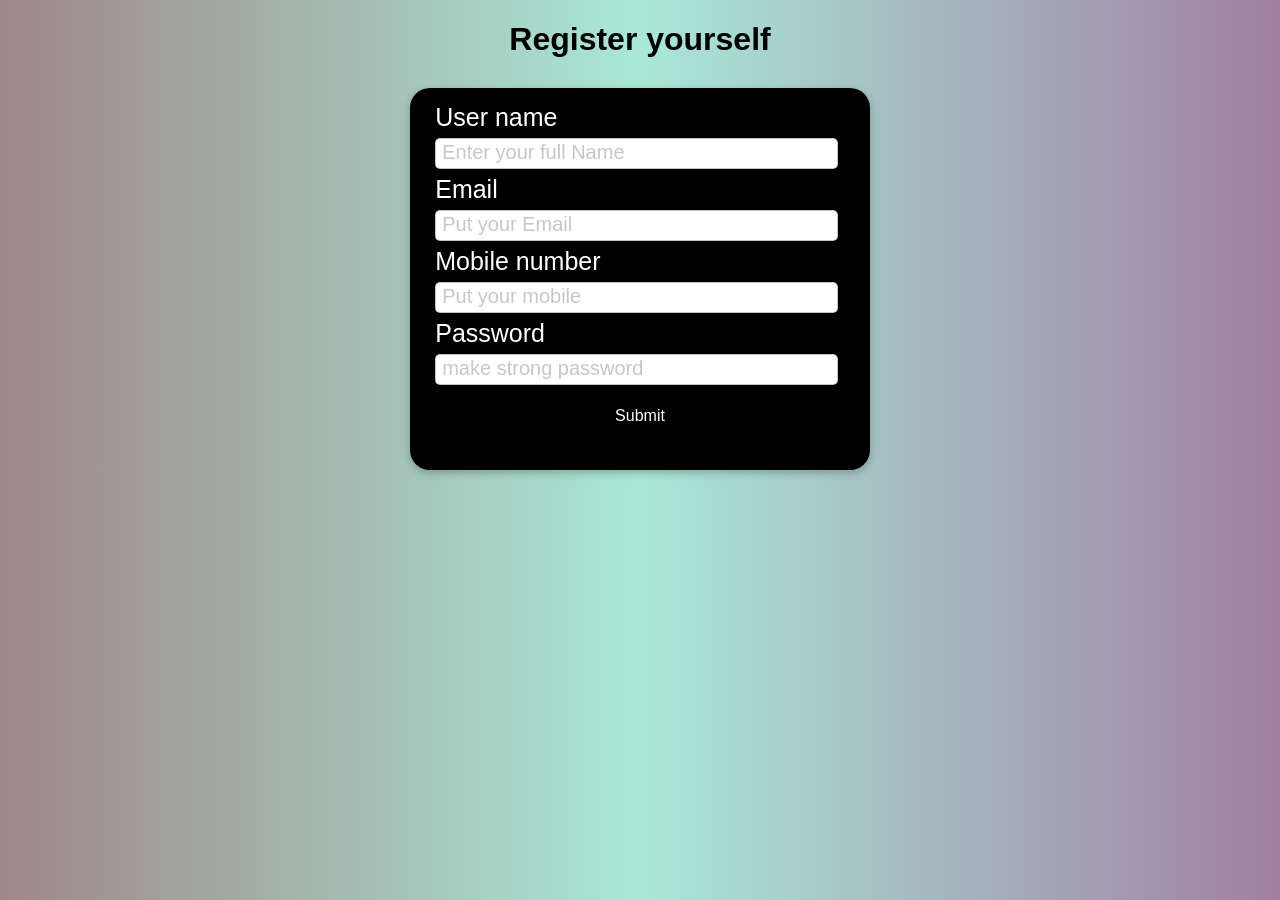
<file: frontend/register.html>
<!DOCTYPE html>
<html lang="en">

<head>
    <meta charset="UTF-8">
    <meta http-equiv="X-UA-Compatible" content="IE=edge">
    <meta name="viewport" content="width=device-width, initial-scale=1.0">
    <link rel="stylesheet" href="./css/register.css">
    <title>Rgistration</title>
</head>

<body>

    <div>
        <h1>Register yourself </h1>
    </div>
    <div>
        <form action="" class="container">
            <label for="">User name</label>
            <br>
            <input type="text" id="name" name="name" placeholder="Enter your full Name" required>

            <br>
            <label for="">Email</label>
            <br>
            <input type="email" id="email" name="email" placeholder="Put your Email" required>
            <br>
            <label for="">Mobile number</label>
            <br>
            <input type="number" id="mobile" name="mobile" placeholder="Put your mobile" required>
            <br>
            <label for="">Password</label>
            <br>
            <input type="password" id="password" name="password" placeholder="make strong password" required>
            <br>


            <div class="outer">
                <input class="button" type="submit" value="Submit">
            </div>
        </form>
    </div>
</body>

</html>
<script>
    let formsub = document.querySelector("form")
    formsub.addEventListener("submit", (event) => {
        event.preventDefault()
        let name = formsub.name.value;
        let email = formsub.email.value;
        let password = formsub.password.value;
        let mobile = formsub.mobile.value;
        if (name == "" || email == "" || password == "" || mobile == "") {
            alert("Please fill all details")
        } else {
            let ob = {
                name, email, password, mobile
            };
            console.log(ob)
            fetch("https://myshop-backend-u9km.onrender.com/user/register", {
                method: "POST",
                body: JSON.stringify(ob),
                headers: {
                    "Content-type": "application/json"
                }
            }).then((res) => { return (res.json()) }).then((data) => {
                alert("Registeration sucessful");
                window.location.href = "login.html"
                console.log(data)
            })
                .then((error) => {
                    console.log(error)
                })
        }
    })


</script>
</file>
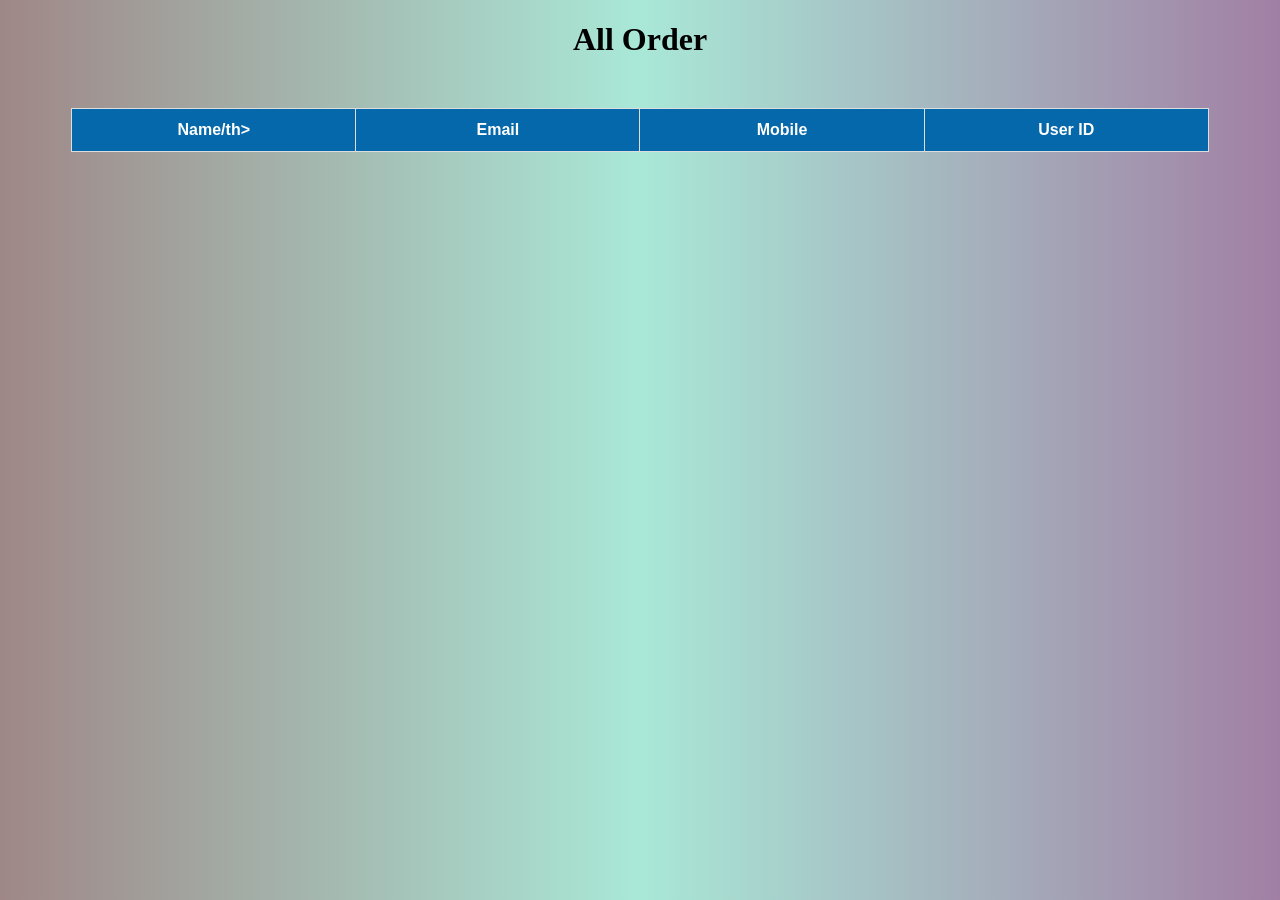
<file: frontend/userlist.html>
<!DOCTYPE html>
<html lang="en">
<head>
    <meta charset="UTF-8">
    <meta http-equiv="X-UA-Compatible" content="IE=edge">
    <meta name="viewport" content="width=device-width, initial-scale=1.0">
    <title>All order Products </title>
    <link rel="stylesheet" href="dashboard.css">
</head>
<body>
    <div id="product-div">
        <h1 id="heading">All Order</h1>
        <table>
            <!-- Dont change order of columns -->
            <thead>
                <tr>

                    <th>Name/th>
                    <th>Email</th>
                    <th>Mobile</th>
                    
                    <th>User ID</th>
                    
                </tr>
            </thead>
            <tbody>
                <!-- Append your output to tbody -->

            </tbody>
        </table>
    </div>
</body>
</html>

<script>

fetch("https://myshop-backend-u9km.onrender.com/admintask/getuser", {
        headers: {
            "Authorization": localStorage.getItem("token")
        }
    }).then((res) => { return (res.json()) }).then((data) => {
        display(data)
    }).catch((err) => {
        console.log(err);
    })



    
    function display(data) {
       
        let tbody = document.querySelector("tbody");
        tbody.innerHTML = "";
        data.forEach(element => {
           
            let row = document.createElement("tr");

            let title = document.createElement("td");
            title.innerText = element.name;
            let price = document.createElement("td");
            price.innerText = element.email;
            let description = document.createElement("td");
            description.innerText = element.mobile;
            let id = document.createElement("td");
            id.innerText = element._id;
           
            row.append(title,  price, description,id);
            tbody.append(row)

        });
    }
</script>
</file>
<file: frontend/adminlogin.css>
body {
    background: linear-gradient(to right, rgb(159, 135, 135), rgb(169, 232, 215), rgb(161, 127, 164));
}

form {
    background-color: black;
    color: white;
    width: 32%;
    border-radius: 20px;
    margin: auto;
    padding: 15px;
    padding-left: 25px;
    padding-right: 25px;
    margin-top: 30px;
    box-shadow: rgba(0, 0, 0, 0.24) 0px 3px 8px;
}

h2,
p,
h4,
h1 {
    text-align: center;
}

input,select {
    width: 95%;
    border-radius: 5px;
    margin-top: 6px;
    margin-bottom: 6px;
    border: 1px solid rgba(167, 153, 153, 0.619);
    font-size: 15px;
    padding: 6px;


}

.button {
    /* position: relative; */
    margin-bottom: 6.5px;
    border-radius: 50px;
    background-color: black;
    color: white;
    border: 0px;
}

::placeholder {
    opacity: 0.4;
    font-size: 20px;
}


.outer {
    border-radius: 50px;
    text-align: center;
    width: 50%;
    margin-left: 25%;

}

.outer:hover {
    margin-left: 25%;
    background: linear-gradient(#14ffe9, #ffeb3b, #ff00e0);
    border-radius: 50px;
    text-align: center;
    width: 50%;
    animation: rotate 1.5s linear infinite;
}

.container label {
    font-size: 25px;
}
#navbar{
    width: 80%;
    margin: 10px auto;
    display: flex;
    flex-direction: row;
    gap: 40px;
    text-align: center;
  }
</file>
<file: frontend/dashboard.css>
table {
    font-family: Arial, Helvetica, sans-serif;
    border-collapse: collapse;
    width: 90%;
    margin: auto;
    margin-top: 50px;
    text-align: center;
  }
  
  table td,
  table th {
    border: 1px solid #ddd;
    padding: 8px;
    text-align: center;
  }
  
  table tr:nth-child(even) {
    background-color: #8caacf;
  }
  
  table tr:hover {
    background-color: #ddd;
  }
  
  table th {
    width: 15%;
    padding-top: 12px;
    padding-bottom: 12px;
    text-align: left;
    background-color: #0468aa;
    color: white;
    text-align: center;
  }
  
  #heading{
  text-align: center;
  }
  body {
    background: linear-gradient(to right, rgb(159, 135, 135), rgb(169, 232, 215), rgb(161, 127, 164));
  }
  #navbar{
    display: flex;
    flex-direction: row;
    gap: 40px;
  }
  
  #blue{
    background-color: #0468aa;
    color: aliceblue;
    height: 100%;
    font-size: 25px;
    margin-right:5px;
  }
  
  #red{
    background-color:red;
    color: aliceblue;
    height: 100%;
    font-size: 25px;
    margin-left:10px;
  }
  #navbar{
    width: 80%;
    margin: 10px auto;
    display: flex;
    flex-direction: row;
    gap: 40px;
    text-align: center;
  }



/* ---------------------add products------- */


.open-button ,.openodered,.openuser {
    background-color: #555;
    color: white;
    padding: 16px 20px;
    border: none;
    cursor: pointer;
    opacity: 0.8;
    margin-top: 10px;
    margin-left: 15%;
   border-radius: 25px;
  }
  .openodered ,.openuser{
    text-decoration: none;
  }
 
  .form-popup {
   
    width: 50%;
    display: none;
    margin: 20px auto;

    border: 3px solid #f1f1f1;
    z-index: 9;
  }

 
  .form-container,.edit-form-container {
    width: 100%;
    margin: 0px auto;
    background-color: white;
  }

  /* Full-width input fields */
  .form-container input[type=number],
  .form-container input[type=text],.edit-form-container input[type=number],.edit-form-container input[type=text] {
    width: 95%;
    font-size: 25px;
    margin: 5px ;
    border: none;
    padding: 10px;
    background: #f1f1f1;
  }

  .form-container .btn,.edit-form-container .btn {
    background-color: #04AA6D;
    border-radius: 25px;
    color: white;
    padding: 16px 20px;
    border: none;
    cursor: pointer;
    width: 100%;
    margin-bottom: 10px;
    opacity: 0.8;
  }
 
  .image{
    height: 100px;
    width: 100%;
  }

  #buttons{
    display: flex;
    justify-content: center;
  }
</file>
<file: frontend/cart.css>
#product-conatiner{
    width: 80%;
    margin: 0px auto;
    
    display: grid;
    grid-template-columns: repeat(4,1fr);
    gap: 20px;
}
#itemcart{
    padding: 5px;
   
    text-decoration: none;
    box-shadow: rgba(50, 50, 93, 0.25) 0px 6px 12px -2px, rgba(0, 0, 0, 0.3) 0px 3px 7px -3px;
}
#product-conatiner #itemcart img{
    width: 100%;
    height: 300px;
}
#heading{
    width: 80%;
    margin: 0px auto;
    display: flex;
    justify-content: space-between;
}
#ordernow{
    background-color: yellowgreen;
    width: 200px;
    height: 50px;
    margin-top: 20px;
    font-size: 30px;
    border: none;
    border-radius: 25px;
}
#ordernow:hover{
    cursor: pointer;
}
</file>
<file: frontend/css/register.css>
/* CSS - register.css */
body {
    background: linear-gradient(to right, rgb(159, 135, 135), rgb(169, 232, 215), rgb(161, 127, 164));
    font-family: Arial, sans-serif;
    margin: 0;
    padding: 0;
}

form {
    background-color: black;
    color: white;
    width: 32%;
    border-radius: 20px;
    margin: auto;
    padding: 15px 25px;
    margin-top: 30px;
    box-shadow: rgba(0, 0, 0, 0.24) 0px 3px 8px;
}

h1 {
    text-align: center;
    font-size: 2em;
}

input, select {
    width: 95%;
    border-radius: 5px;
    margin: 6px 0;
    border: 1px solid rgba(167, 153, 153, 0.619);
    font-size: 15px;
    padding: 6px;
}

.button {
    margin-bottom: 20px;
    border-radius: 50px;
    background-color: black;
    color: white;
    border: 0px;
    padding: 10px;
    font-size: 16px;
    cursor: pointer;
}

.button:hover {
    background: linear-gradient(#14ffe9, #ffeb3b, #ff00e0);
}

.outer {
    text-align: center;
    width: 50%;
    margin: auto;
}

.container label {
    font-size: 25px;
}

::placeholder {
    opacity: 0.4;
    font-size: 20px;
}

/* Responsive styling */
@media (max-width: 768px) {
    form {
        width: 80%;
    }

    h1 {
        font-size: 1.5em;
    }

    .container label {
        font-size: 20px;
    }

    input, select {
        font-size: 14px;
    }

    .button {
        font-size: 14px;
        padding: 8px;
    }
}

@media (max-width: 480px) {
    form {
        width: 95%;
    }

    h1 {
        font-size: 1.2em;
    }

    .container label {
        font-size: 18px;
    }

    input, select {
        font-size: 13px;
    }

    .button {
        font-size: 12px;
        padding: 6px;
    }
}
</file>
<file: frontend/product.css>
#product-conatiner{
    width: 90%;
    margin: 20px auto;
    display: grid;
    grid-template-columns: repeat(4,1fr);
    gap: 20px;
}

#itemcart{
    padding: 5px;
    height: 500px;
    text-decoration: none;
    box-shadow: rgba(50, 50, 93, 0.25) 0px 6px 12px -2px, rgba(0, 0, 0, 0.3) 0px 3px 7px -3px;
}
#product-conatiner #itemcart img{
    width: 100%;
    height: 300px;
}
#cartanchoer{
    text-decoration: none;
    color: black;
   
}
</file>
<file: frontend/css/navbar.css>
#navbar{
    width: 100%;
    margin: 0px auto;
    display: flex;
    height: 120px;
    background-color: black;
    
}

#logo{
    height: 100%;
    width: 15%;
    margin: 0px;
}
#logo img{
    height: 100%;
    width: 100%;
}
#logo img:hover{
    cursor: pointer;
}
#tataluxuxry h5 a{
    color: white;
    text-align: center;
    text-decoration: none;
}
#navcont{
    width: 85%;
}
#tataluxuxry{
    display: flex;
    width: 100%;
}
#Tataleft{
    display: flex;
    width: 40%;
    padding-left: 20px;
}
#Tatatight{
    display: flex;
    width: 70%;
    justify-content: space-around;
}
.dropbtn {
    
    color: white;
    padding: 16px;
    font-size: 16px;
    border: none;
    
  }
  
  .dropdown {
    position: relative;
    display: inline-block;
  }
  
  .dropdown-content {
    display: none;
    position: absolute;
    background-color: #f9f9f9;
    min-width: 200px;
    box-shadow: 0px 8px 16px 0px rgba(0,0,0,0.2);
    z-index: 1;
    text-align:center;
    padding:10px;
    right: 0px;
  }
  
  .dropdown-content a {
    color: black;
    padding: 12px 16px;
    text-decoration: none;
    display: block;
  }
  
  .dropdown-content a:hover {
    background-color: #f1f1f1;
    cursor: pointer;
  }
  
  .dropdown:hover .dropdown-content {
    display: block;
  }
  
 
  #loginregister{
  background-color: #4CAF50;
    color: white;
      padding: 16px;
    border-radius:25px;
    text-align:center;
  }

  #category{
    display: flex;
    
  }

  #category h3 a{
    color: white;
    text-align: center;
    text-decoration: none;
  }
  .branddropdown{
    width: 10%;
    text-align: center;
  }
  .catdropdown {
    color: black;
    border: none;
   
    
  }
   
  .dropdown-content-cat {
    display: none;
    position: absolute;
    background-color: #f9f9f9;
    min-width: 200px;
    box-shadow: 0px 8px 16px 0px rgba(0,0,0,0.2);
    z-index: 1;
    text-align:center;
    padding:20px;
    left: 30px;
  }
  .dropdown-content-cat a {
    color: black;
    padding: 12px 16px;
    text-decoration: none;
    display: block;
  }
  
  .dropdown-content-cat a:hover {
    background-color: #f1f1f1;
    cursor: pointer;
  }
  .branddropdown:hover .dropdown-content-cat {
    display: block;
  }
  
  .branddropdown {
    position: relative;
    display: inline-block;
  }


 #search-container{
    width: 65%;
  }
  #search-container input[type="text"]{
    width: 90%;
    padding: 6px;
  margin-top: 8px;
  font-size: 17px;
  border: none;
  }
  #search-container button{
    width: 5%;
    padding: 6px 10px;
    margin-top: 8px;
    margin-right: 16px;
    background: #ddd;
    font-size: 17px;
    border: none;
    cursor: pointer;
   
  }

  #cartwishlist{
    width: 20%;
    display: flex;
    justify-content: space-evenly;
  }
  #reg{
    height: 570px;
    border: 1px solid blue;
    position: fixed;
    top: 20px;
    width: 35%;
    left: 32%;
    display: none;
    border-radius:5%;
    background-color: aqua;
    padding: 20px;
}
.close {
    color: #aaaaaa;
    float: right;
    font-size: 40px;
    font-weight: bold;
  }
  
  .close:hover,
  .close:focus {
    color: #000;
    text-decoration: none;
    cursor: pointer;
  }
  #content{
    width: 70%;
    margin: 90px auto;
    text-align: center;
  }

  #mobile-number-span{
    font-size: 30px;
  }
  #mobileNumber{
    border: none;
    font-size: 20px;
    margin-bottom: 40px;
    background-color: aqua;
  }
  #mobile-number-login{
    font-size: 20px;
    margin-bottom: 40px;
    border-radius: 5%;
    border: none;
    background-color: aqua;
  }

  #continueBtn{
    font-size: 20px;
    border-radius: 5%;
    width: 90%;
    margin: 40px auto;
    padding-top: 10px;
    padding-bottom: 10px;
    border-radius: 25px;
  }
</file>
<file: frontend/css/slider.css>
* {box-sizing: border-box}
body {font-family: Verdana, sans-serif; margin:0}
.mySlides {display: none}
img {vertical-align: middle;}

/* Slideshow container */
.slideshow-container {
  max-width:100%;
  
  margin: auto;
}

/* Next & previous buttons */
.prev, .next {
  cursor: pointer;
  position: absolute;
  top: 50%;
  width: auto;
  padding: 16px;
  margin-top: -22px;
  color: white;
  font-weight: bold;
  font-size: 18px;
  transition: 0.6s ease;
  border-radius: 0 3px 3px 0;
  user-select: none;
}

/* Position the "next button" to the right */
.next {
  right: 0;
  border-radius: 3px 0 0 3px;
}


.prev:hover, .next:hover {
  background-color: rgba(0,0,0,0.8);
}


.fade {
  animation-name: fade;
  animation-duration: 1.5s;
}

@keyframes fade {
  from {opacity: .4} 
  to {opacity: 1}
}

#category-content{
    display: flex;
}

#category-content .category-logo{
    width: 10%;
}
#category-content .category-logo img{
    width: 100%;
}

#getdiscount{
    display: flex;
    width: 70%;
    margin:20px auto;
    justify-content: space-evenly;
}

#productCategory{
    width: 90%;
    margin: 40px auto;
    display: flex;
    justify-content: space-evenly;
}

.prodcat{
    width: 22%;
  }
  .prodcat img{
    width: 100%;
  }
.zoom {
    transition: transform .01s;
    margin: 0 auto;
  }
  .zoom:hover {
    -ms-transform: scale(1);
    transform: scale(1.03); 
  }
#dealswheel a{
    display: inline-block;
}
#dealswheel  h4 a{
    text-decoration: none;
}
#dealswheel  button a{
    text-decoration: none;
}
#dealswheel  button{
    background-color: rgb(233, 245, 215);
    font-size: 30px;
    border-radius: 40px;
    padding: 20px 150px;
    border: none;
}
#dealswheel{
    border: none;
    width: 60%;
    margin: 20px auto;
    text-align: center;
}
#the-beauty{
    width: 86%;
    margin: 50px auto;
}
#the-beauty img{
    width: 100%;
}
</file>
<file: frontend/footer.css>
#topfooter{
 width: 100%;
 display: flex;
 justify-content: space-evenly;
 background-color: aquamarine;
 height: 100px;

}
#topfooter .topfoot-content h4 a{
    
    text-decoration: none;
    text-align: center;
}
#topfooter .topfoot-content{
    padding-top: 20px;
}

#footer{
    display: grid;
    grid-template-columns: repeat(2,1fr);
}

#getemail{
  
    width:100%;
      padding:20px;
  }
  #emailuperr{
   
    display:flex;
  }
  .emailchild{
    padding:5px 0px;
    width:50%;
  }
  .emailchild input[type="email"]{
    width:60%;
    font-size:30px;
  }
  .emailchild input[type="submit"]{
    font-size:30px;
    margin:0px 20px;
    background:green;
    color:white;
  }
  .hover-underline a:link {
    text-decoration: none;
  }
  
  .hover-underline a:visited {
    text-decoration: none;
  }
  
  .hover-underline a:hover {
    text-decoration: underline;
  }
  
  .hover-underline a:active {
    text-decoration: underline;
  }
  #footer{
          display: grid;
          grid-template-columns: repeat(5,1fr);
         padding:20px 40px;
  }
  .footerChild{
     margin:2px 20px;
    display:flex;
    flex-direction:column;
  }
  .heading{
    
    color: #0087ca;
  }
  
  .hover-underline img{
    height:20px;
      margin-top:2px;
  }
  
  #logoOfSocial{
    display:flex;
    justify-content:center;
  }
  #logoOfSocial img{
    height:30px;
  }
  .socialLog{
    margin:10px;
  }
  
  
  
  
  
  
  
  
  /* meidum screens */
  @media all and (min-width: 768px) and (max-width: 1024px) {
         #footer{
          display: grid;
          grid-template-columns: repeat(3,1fr);
         padding:40px;
  }
    #emailuperr{
   
             display:flex;
            flex-direction:column;
      }
          .emailchild{
    padding:5px 0px;
    width:100%;
  }
        }
  
  /* small screens */
        @media all and (min-width: 220px) and (max-width: 767px) {
          #footer{
          display: grid;
          grid-template-columns: repeat(2,1fr);
          padding:40px;
           }
          #emailuperr{
   
             display:flex;
            flex-direction:column;
      }
          .emailchild{
    padding:5px 0px;
    width:100%;
  }
        }
</file>
